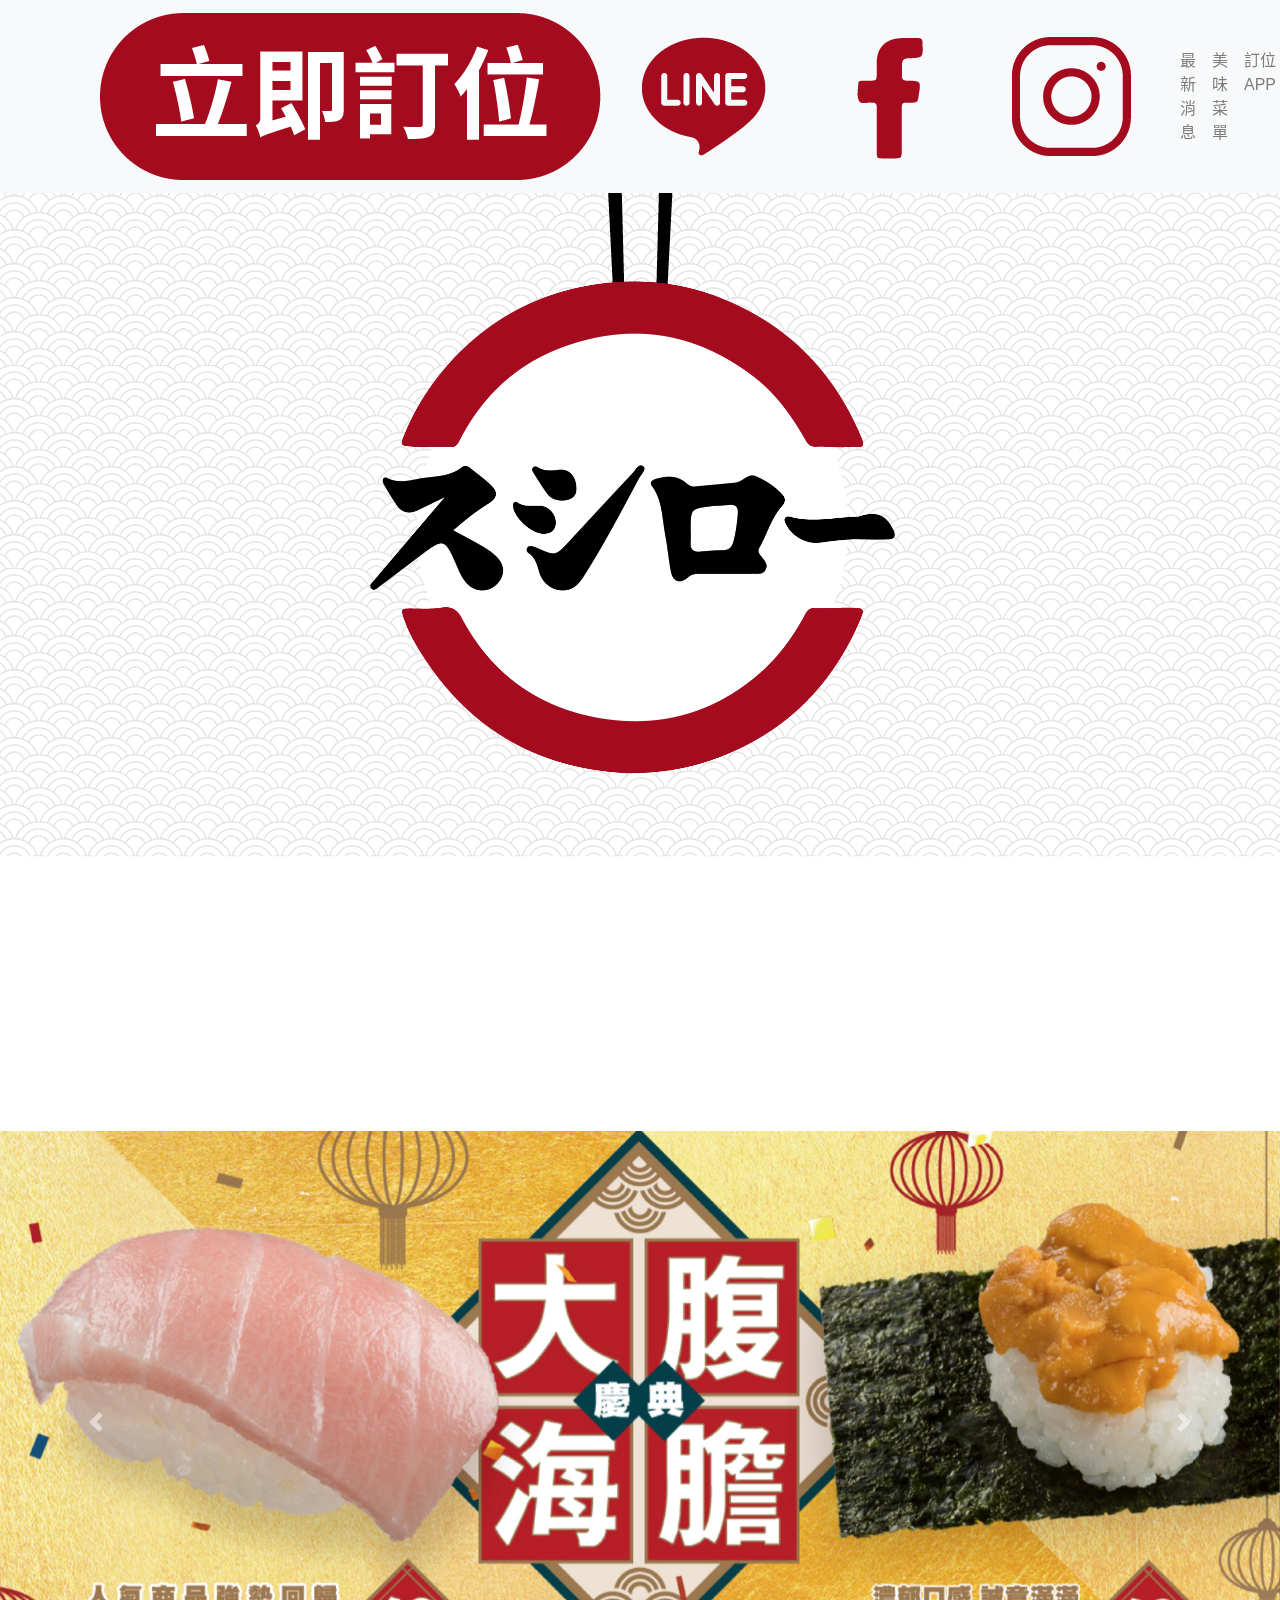
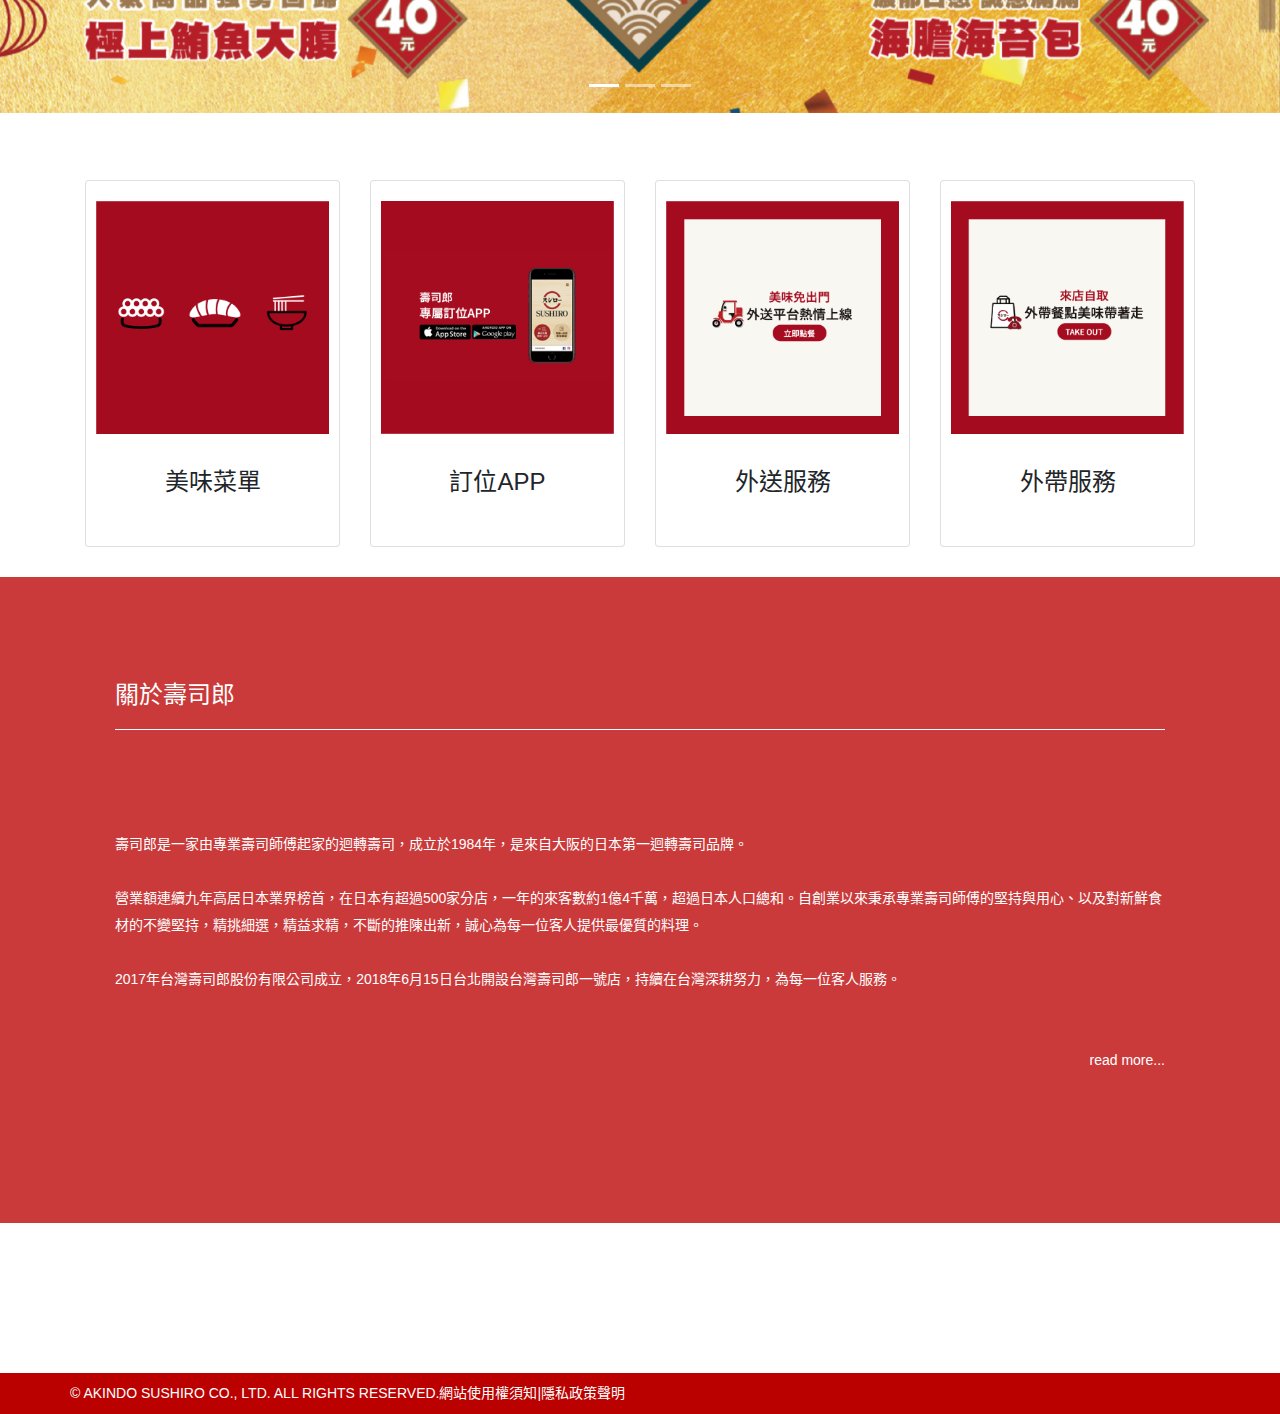
<file: 期末/index.html>
<!DOCTYPE html>
<html lang="zh-TW">
<head>
	<meta charset="UTF-8">
	<!-- 手機版縮放 -->
	<meta name="viewport" content="width=device-width, initial-scale=1" >
	<title>寶貝壽司郎</title>
	<!-- css連結 -->
	<link href="css/style.css" rel="stylesheet">	
	<link href="css/bootstrap.min.css" rel="stylesheet">
	
</head>
<body>
	  <nav class="navbar navbar-expand-lg navbar-light bg-light fixed-top">
		<a class="navbar-brand" href="https://apps.apple.com/tw/app/%E5%8F%B0%E7%81%A3%E5%A3%BD%E5%8F%B8%E9%83%8E/id1353326612?l=en"><img src="img/logo.png" onmouseover="this.src='img/logo2.png';"onmouseout="this.src='img/logo.png'"></a>
		<a class="navbar-brand" href="https://page.line.me/sushiro.tw?openQrModal=true"><img src="img/line.png" onmouseover="this.src='img/line2.png';"onmouseout="this.src='img/line.png'"></a>
		<a class="navbar-brand" href="https://www.facebook.com/Sushiro.TW/"><img src="img/facebook.png" onmouseover="this.src='img/facebook2.png';"onmouseout="this.src='img/facebook.png'"></a>
		<a class="navbar-brand" href="https://www.instagram.com/sushiro.tw/?hl=zh-tw"><img src="img/ig.png" onmouseover="this.src='img/ig2.png';"onmouseout="this.src='img/ig.png'"></a>
		  <button class="navbar-toggler" type="button" data-toggle="collapse" data-target="#navbarSupportedContent" aria-controls="navbarSupportedContent" aria-expanded="false" aria-label="Toggle navigation">
			  <span class="navbar-toggler-icon"></span>
		  </button>

		  <div class="collapse navbar-collapse" id="navbarSupportedContent">
			<ul class="navbar-nav ml-auto">
			  <li class="nav-item"><a class="nav-link" href="#section1">最新消息</a></li>
			  <li class="nav-item"><a class="nav-link" href="file:///C:/Users/User/Desktop/%E8%8F%9C%E5%96%AE3/index.html">美味菜單</a></li>
			  <li class="nav-item"><a class="nav-link" href="#section2">訂位APP</a></li>
			  <li class="nav-item"><a class="nav-link" href="#section2">外送服務</a></li>
			  <li class="nav-item"><a class="nav-link" href="#section2">外帶服務</a></li>
			  <li class="nav-item"><a class="nav-link" href="#section3">關於我們</a></li>
			</ul>
		  </div>
		</nav>

		

		<div class="about">
			<div class="container ">
				<div class="row">
					<div class="col-md-12 text-center">
						<img src="img/壽司郎.png">
					</div>
					</div>
				</div>
			</div>
		</div>

		<div class="banner" id="section1">
			<div id="carouselExampleIndicators" class="carousel slide" data-ride="carousel">
			  <ol class="carousel-indicators">
				<li data-target="#carouselExampleIndicators" data-slide-to="0" class="active"></li>
				<li data-target="#carouselExampleIndicators" data-slide-to="1"></li>
				<li data-target="#carouselExampleIndicators" data-slide-to="2"></li>
			  </ol>
			  <!-- 輪播內容 -->
			  <div class="carousel-inner">
				<div class="carousel-item">
				  <img src="img/banner_1.png" class="d-block w-100" alt="...">
				</div>
				<div class="carousel-item active">
				  <img src="img/banner_2.png" class="d-block w-100" alt="...">
				</div>
				<div class="carousel-item">
				  <img src="img/banner_3.png" class="d-block w-100" alt="...">
				</div>
			  </div>
			  <!-- 左右箭頭 -->
			  <a class="carousel-control-prev" href="#carouselExampleIndicators" role="button" data-slide="prev">
				<span class="carousel-control-prev-icon" aria-hidden="true"></span>
				<span class="sr-only">Previous</span>
			  </a>
			  <a class="carousel-control-next" href="#carouselExampleIndicators" role="button" data-slide="next">
				<span class="carousel-control-next-icon" aria-hidden="true"></span>
				<span class="sr-only">Next</span>
			  </a>
			</div>
		</div>	

		<div class="product" id="section2">
			<div class="container">
				<div class="row">
					<div class="col-12">
						<hr class="title_line">
					</div>
				</div>
				<div class="row">
					<div class="col-md-3">
						<div class="card">
							<img src="img/菜單.png">
							<p class="product_name text-center">美味菜單</p>
						</div>
					</div>
					<div class="col-md-3">
						<div class="card">
							<img src="img/app.png">
							<p class="product_name text-center">訂位APP</p>
						</div>
					</div>
					<div class="col-md-3">
						<div class="card">
							<img src="img/外送.png">
							<p class="product_name text-center">外送服務</p>
						</div>
					</div>
					<div class="col-md-3">
						<div class="card">
							<img src="img/外帶.png">
							<p class="product_name text-center">外帶服務</p>
						</div>
					</div>
				</div>
			</div>
		</div>

		<div class="about2" id="section3">
			<div class="container">
				<div class="row">
					<div class="col-12">
						<p3 class="title_text">關於壽司郎</p3>
						<hr class="title_line2">
					</div>
				</div>
				<div class="row">
					<div class="col-12 text-center">
					</div>
					<div class="col-12 story">
						<p2>
							壽司郎是一家由專業壽司師傅起家的迴轉壽司，成立於1984年，是來自大阪的日本第一迴轉壽司品牌。
							<br>
							<br>
							營業額連續九年高居日本業界榜首，在日本有超過500家分店，一年的來客數約1億4千萬，超過日本人口總和。自創業以來秉承專業壽司師傅的堅持與用心、以及對新鮮食材的不變堅持，精挑細選，精益求精，不斷的推陳出新，誠心為每一位客人提供最優質的料理。
							<br>
							<br>
							2017年台灣壽司郎股份有限公司成立，2018年6月15日台北開設台灣壽司郎一號店，持續在台灣深耕努力，為每一位客人服務。
						</p2>
							<br>
							<br>
							<br>
								<div style="text-align:right;"><p2>read more...</p2></div>
							</div>
						
					</div>
				</div>
			</div>
		</div>

		<div class="contact" id="section3">
			<div class="container">
				<div class="row">
					<div class="col-12">
						<div>
			
						</div>	
					</div>
				</div>
			</div>
		</div>

		
		<footer>
			<div class="container">
				<div class="row">
					<p2>© AKINDO SUSHIRO CO., LTD. ALL RIGHTS RESERVED.</p2>
					<p2>網站使用權須知|隱私政策聲明</p2>
				</div>
			</div>
		</footer>
	
	
	<!-- JS連結 -->
	<script src="js/jQuery.js"></script>
	<script src="js/bootstrap.min.js"></script>
</body>
</html>
</file>
<file: 期末/css/style.css>
html{
	width: 100%;
}

* {
	box-sizing: border-box;
}

p {
	font-size: 24px;
}

p2 {
	font-size: 14px;
	color: #fff;
}

p3 {
	font-size: 24px;
	color: #fff;
}



body{
    background-attachment: fixed;
    background-repeat: no-repeat;
    background-position:center top;
    background-image: url(../img/BG.png);
    background-color: #ccc;
}
#dbody{width:350px; border:solid 2px #fff;}

	
	

.navbar-brand2 img {
	height: 50px;
}

@media (min-width: 768px) {
	/*nav選單*/
		.navbar{
		padding-left:100px!important;
		padding-right:50px!important; 
	}
	}

.banner {
	margin-top: 76px;
}

.banner .container-fluid {
	padding:0!important;
}

.about {
	padding:100px 0;
}

.about img {
	width: 100%;
}

.title {
	font-size:20px;
	font-weight: bold;
}

.title_line {
	border-color:#ffffff00;
}

.story {
	padding: 50px 0;
	font-size: 18px;
}

.story span {
	font-style: italic;
	font-size: 20px;
	display: block;
	margin-bottom: 10px;
	font-weight: bold;
}
.title_line {
	margin-bottom: 50px;
}

.product {
	padding-bottom:20px;
}
.product .card {
	padding: 20px 10px;
	margin-bottom: 10px;
}
.product img {
	width:100%;
	margin-bottom:20px;
}

.product img:hover {
	opacity: 0.8;
}
.product_name {
	padding: 10px;
}

.about2 {
	padding:100px ;
	background-color: #bb0000c5; 
}

.title {
	font: size 24px;
	font-weight: bold;
	text-align: center;
}

.title_line2 {
	margin-bottom: 50px;
	border-color:#ffffff;
}


.contact {
	height:150px;
	padding-top: 100px;
	background-image: url(../img/2-20.png);
	background-repeat: no-repeat;
	background-attachment: fixed;
	background-size: cover;
	background-position: top center;
}

footer {
	max-width:100%;
	background-color: #bb0000;
	padding:10px 0; 
}

footer p {
	line-height: 30px;
	text-align: center;
	
}
</file>
